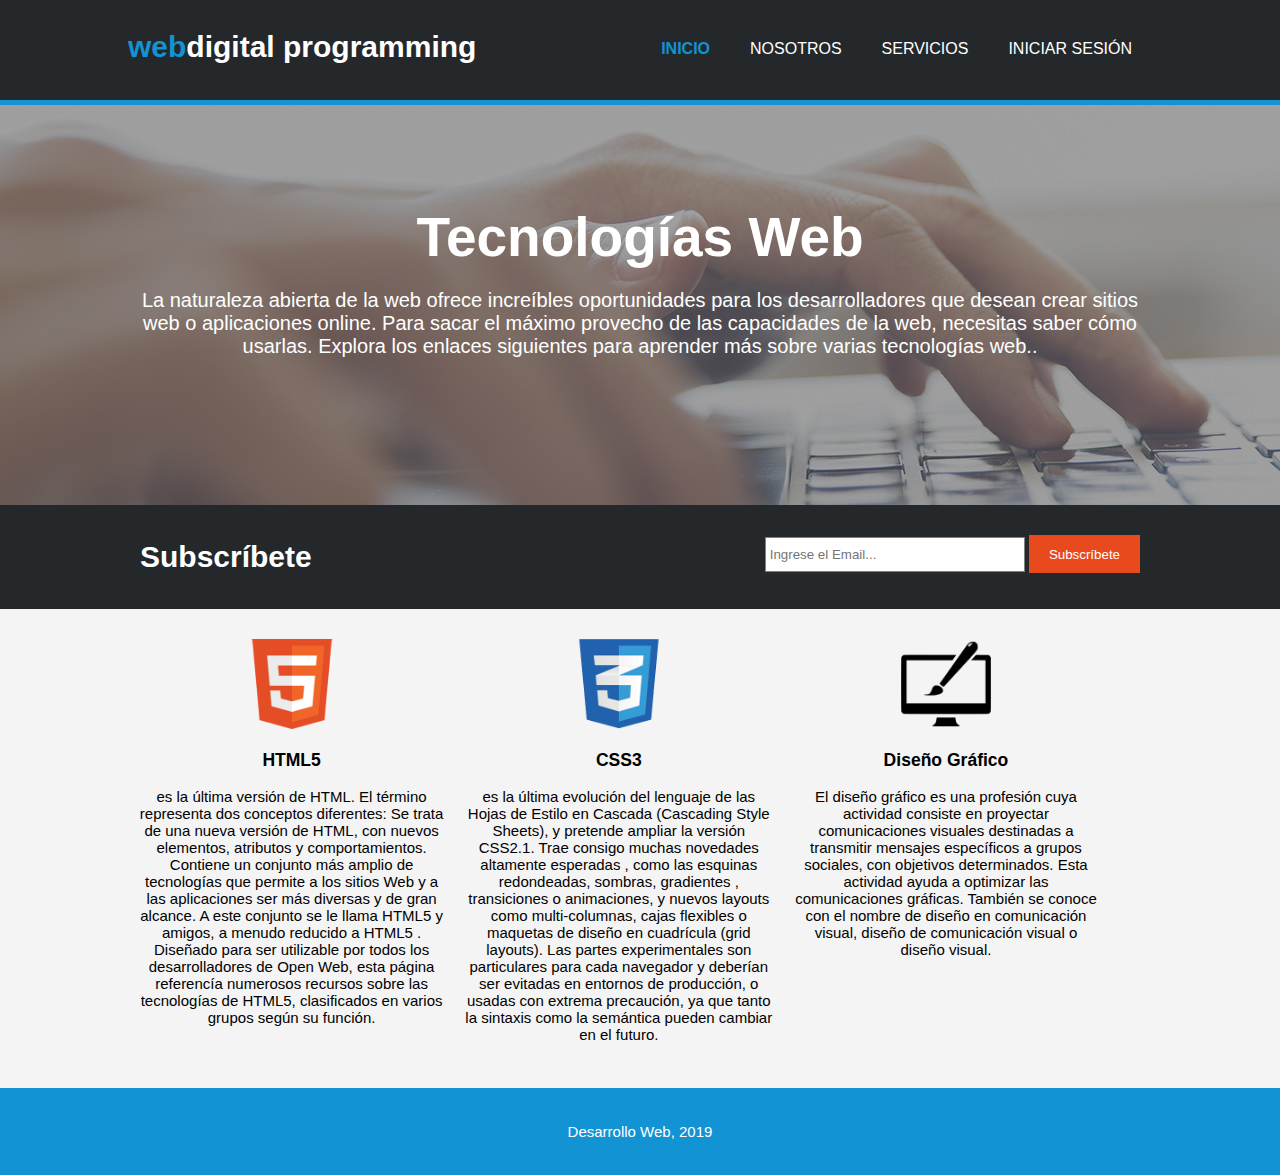
<file: index.html>
<!DOCTYPE html>
<html>
  <head>
    <meta charset="utf-8">
    <meta name="viewport" content="width=device-width">
    <meta name="description" content="Diseño y Desarrollo web">
	  <meta name="keywords" content="diseño web, desarrollo web, seo, posicionamiento web">
  	<meta name="author" content="Render2Web">
    <title> Desarrollo Web | Bienvenidos</title>
    <link rel="stylesheet" href="css/estilos.css">
  </head>
  <body>
    <header>

      <div class="contenedor">
        <div id="marca">
          <h1><span class="resaltado">web</span>digital programming</h1>
        </div>
        <nav>
          <ul>
            <li class="actual"><a href="index.html">Inicio</a></li>
            <li><a href="nosotros.html">Nosotros</a></li>
            <li><a href="servicios.html">Servicios</a></li>
            <li><a href="login.html">Iniciar sesión</a></li>
          </ul>
        </nav>
      </div>
    </header>

    <section id="cabecera">
      <div class="contenedor">
        <h1>Tecnologías Web</h1>
        <p>La naturaleza abierta de la web ofrece increíbles oportunidades para los desarrolladores que desean crear sitios web o aplicaciones online. Para sacar el máximo provecho de las capacidades de la web, necesitas saber cómo usarlas. Explora los enlaces siguientes para aprender más sobre varias tecnologías web..</p>
      </div>
    </section>

    <section id="boletin">
      <div class="contenedor">
        <h1>Subscríbete</h1>
        <form>
          <input type="email" placeholder="Ingrese el Email...">
          <button type="submit" class="boton1">Subscríbete</button>
        </form>
      </div>
    </section>

    <section id="cajas">
      <div class="contenedor">
        <div class="caja">
          <img src="./img/logo_html.png">
          <h3>HTML5</h3>
          <p>es la última versión de HTML. El término representa dos conceptos diferentes:

Se trata de una nueva versión de HTML, con nuevos elementos, atributos y comportamientos.
Contiene un conjunto más amplio de tecnologías que permite a los sitios Web y a las aplicaciones ser más diversas y de gran alcance. A este conjunto se le llama HTML5 y amigos, a menudo reducido a HTML5 .
Diseñado para ser utilizable por todos los desarrolladores de Open Web, esta página referencía numerosos recursos sobre las tecnologías de HTML5, clasificados en varios grupos según su función.</p>
        </div>
        <div class="caja">
          <img src="./img/logo_css.png">
          <h3>CSS3</h3>
          <p>es la última evolución del lenguaje de las Hojas de Estilo en Cascada (Cascading Style Sheets), y pretende ampliar la versión CSS2.1. Trae consigo muchas novedades altamente esperadas , como las esquinas redondeadas, sombras, gradientes , transiciones o animaciones, y nuevos layouts como multi-columnas, cajas flexibles o maquetas de diseño en cuadrícula (grid layouts).
Las partes experimentales son particulares para cada navegador y deberían ser evitadas en entornos de producción, o usadas con extrema precaución, ya que tanto la sintaxis como la semántica pueden cambiar en el futuro.</p>
        </div>
        <div class="caja">
          <img src="./img/logo_brush.png">
          <h3>Diseño Gráfico</h3>
          <p>El diseño gráfico es una profesión cuya actividad consiste en proyectar comunicaciones visuales destinadas a transmitir mensajes específicos a grupos sociales, con objetivos determinados. Esta actividad ayuda a optimizar las comunicaciones gráficas. También se conoce con el nombre de diseño en comunicación visual, diseño de comunicación visual o diseño visual.</p>
        </div>
      </div>
    </section>

    <footer>
      <p>Desarrollo Web, 2019</p>
    </footer>
  </body>
</html>
</file>
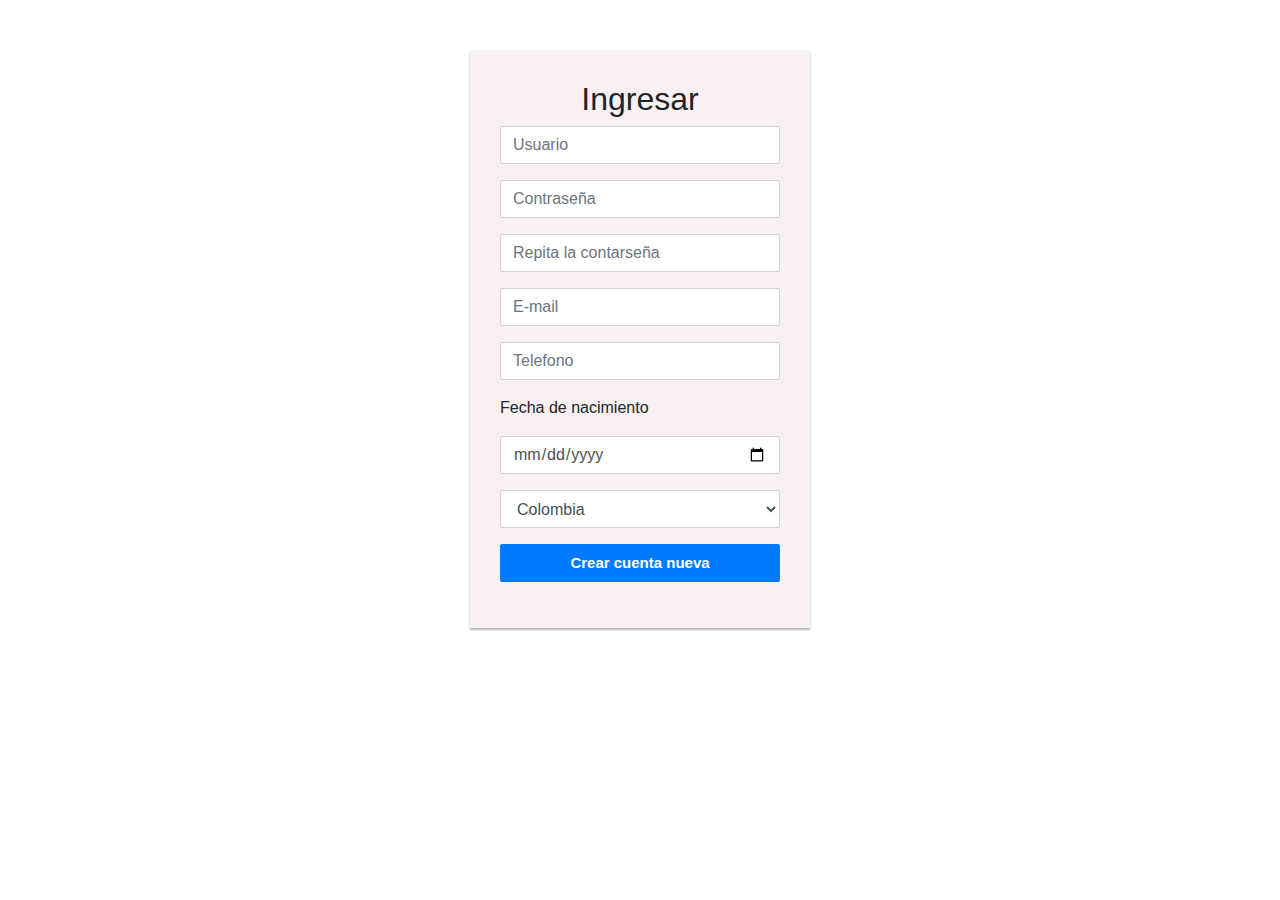
<file: login.html>
<html lang="en">
<head>
<meta charset="utf-8">
  <meta href="https://encrypted-tbn0.gstatic.com/images?q=tbn:ANd9GcRzJy3Ue46Nh91gu0LGLgmHx0ey4R1avXmRJe18CEH9lOWxCEj4Vw">
<title>Registro</title>
<meta name="viewport" content="width=device-width, initial-scale=1">
<link rel="stylesheet" href="https://stackpath.bootstrapcdn.com/bootstrap/4.3.1/css/bootstrap.min.css" integrity="sha384-ggOyR0iXCbMQv3Xipma34MD+dH/1fQ784/j6cY/iJTQUOhcWr7x9JvoRxT2MZw1T" crossorigin="anonymous">
<script src="https://code.jquery.com/jquery-3.3.1.slim.min.js" integrity="sha384-q8i/X+965DzO0rT7abK41JStQIAqVgRVzpbzo5smXKp4YfRvH+8abtTE1Pi6jizo" crossorigin="anonymous"></script>
<script src="https://cdnjs.cloudflare.com/ajax/libs/popper.js/1.14.7/umd/popper.min.js" integrity="sha384-UO2eT0CpHqdSJQ6hJty5KVphtPhzWj9WO1clHTMGa3JDZwrnQq4sF86dIHNDz0W1" crossorigin="anonymous"></script>
<script src="https://stackpath.bootstrapcdn.com/bootstrap/4.3.1/js/bootstrap.min.js" integrity="sha384-JjSmVgyd0p3pXB1rRibZUAYoIIy6OrQ6VrjIEaFf/nJGzIxFDsf4x0xIM+B07jRM" crossorigin="anonymous"></script>
<link type="text/css" rel="stylesheet" href="css/css registro.css"/>
</head>
<body>
<div class="login-form">
    <form action="/examples/actions/confirmation.php" method="post">
        <h2 class="text-center">Ingresar</h2>       
        <div class="form-group">
            <input type="text" class="form-control" placeholder="Usuario" required="required">
        </div>
        <div class="form-group">
          <input type="password" class="form-control" placeholder="Contraseña" required="required">
        </div>
       <div class="form-group">
            <input type="password" class="form-control" placeholder="Repita la contarseña" required="required">
        </div>
       <div class="form-group">
            <input type="email" class="form-control" placeholder="E-mail" required="required">
        </div>
       <div class="form-group">
            <input type="number" class="form-control" placeholder="Telefono" required="required">
        </div>
       <div class="form-group">
         <p>Fecha de nacimiento</p>
            <input type="date" class="form-control" placeholder="fecha de nacimiento" required="required">
        </div>
       <div class="form-group">
           <select name="OS"  class="form-control">
   <option value="1" class="form-control" >Colombia</option> 
   <option value="2" class="form-control" >Estado Unidos</option> 
   <option value="3" class="form-control" >Brasil</option>
   <option value="4" class="form-control" >Argentina</option> 
   <option value="5" class="form-control" >Ecuador</option> 
   <option value="6" class="form-control" >Mexico</option> 
</select>
        </div>
        <div class="form-group">
            <button type="submit" class="btn btn-primary btn-block" href="#">Crear cuenta nueva</button>
        </div>
      

    </form>
    
</div>
</body>
</html>
</file>
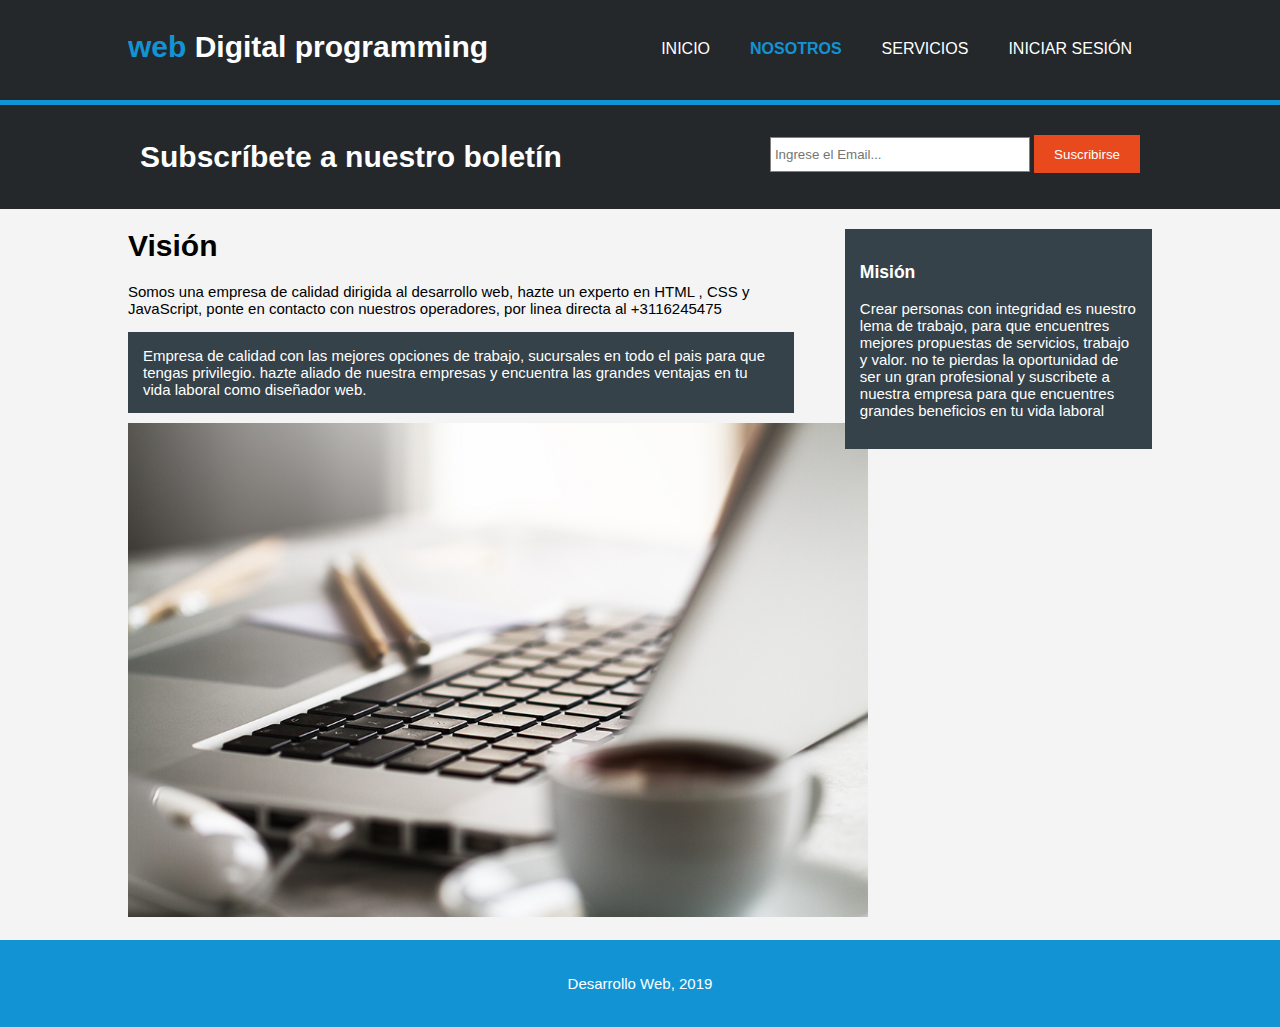
<file: nosotros.html>
<!DOCTYPE html>
<html>
  <head>
    <meta charset="utf-8">
     <meta name="viewport" content="width=device-width">
    <meta name="description" content="Diseño y Desarrollo web">
    <meta name="keywords" content="diseño web, desarrollo web, seo, posicionamiento web">
    <meta name="author" content="Render2Web">
    <title> Desarrollo Web | Nosotros</title>
    <link rel="stylesheet" href="css/estilos.css">
  </head>
  <body>
    <header>
      <div class="contenedor">
        <div id="marca">
          <h1><span class="resaltado">web</span> Digital programming</h1>
        </div>
        <nav>
          <ul>
            <li><a href="index.html">Inicio</a></li>
            <li class="actual"><a href="nosotros.html">Nosotros</a></li>
            <li><a href="servicios.html">Servicios</a></li>
             <li><a href="login.html">Iniciar sesión</a></li>
          </ul>
        </nav>
      </div>
    </header>

    <section id="boletin">
      <div class="contenedor">
        <h1>Subscríbete a nuestro boletín</h1>
        <form>
          <input type="email" placeholder="Ingrese el Email...">
          <button type="submit" class="boton1">Suscribirse</button>
        </form>
      </div>
    </section>

    <section id="main">
      <div class="contenedor">
        <article id="main-col">
          <h1>Visión</h1>
          <p>
         Somos una empresa de calidad dirigida al desarrollo web, hazte un experto en HTML , CSS y JavaScript, ponte en contacto con nuestros operadores, por linea directa al +3116245475
          </p>
          <p class="oscuro">
Empresa de calidad con las mejores opciones de trabajo, sucursales en todo el pais para que tengas privilegio. hazte aliado de nuestra empresas y encuentra las grandes ventajas en tu vida laboral como diseñador web. 
          </p>

          <img src="img/891.jpg" width="740">
        </article>

        <aside id="lateral">
          <div class="oscuro">
            <h3>Misión</h3>
            <p>Crear personas con integridad es nuestro lema de trabajo, para que encuentres mejores propuestas de servicios, trabajo y valor. no te pierdas la oportunidad de ser un gran profesional y suscribete a nuestra empresa para que encuentres grandes beneficios en tu vida laboral</p>
          </div>
        </aside>
      </div>
    </section>

    <footer>
      <p> Desarrollo Web,  2019</p>
    </footer>
  </body>
</html>
</file>
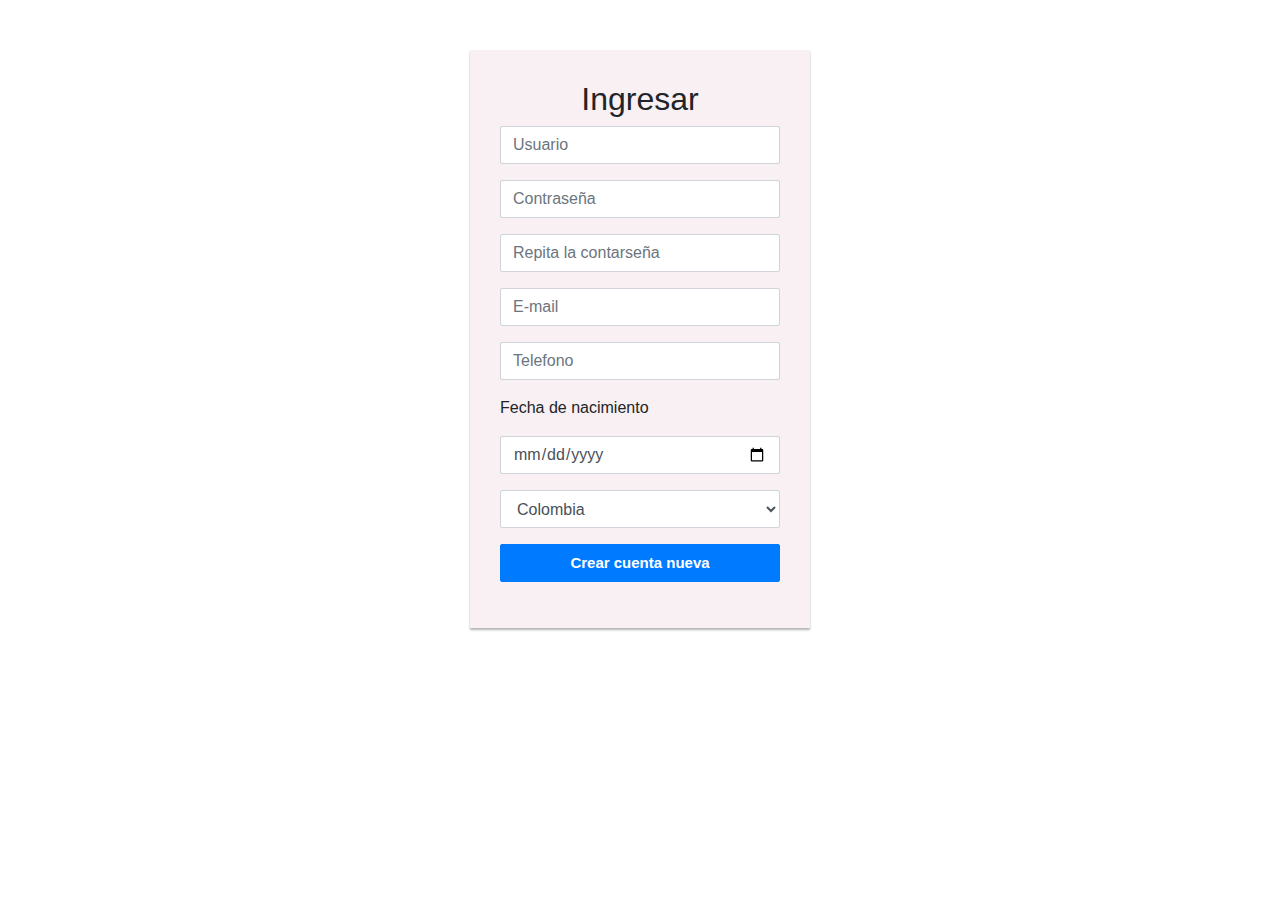
<file: registro.html>
<html lang="en">
<head>
<meta charset="utf-8">
  <meta href="https://encrypted-tbn0.gstatic.com/images?q=tbn:ANd9GcRzJy3Ue46Nh91gu0LGLgmHx0ey4R1avXmRJe18CEH9lOWxCEj4Vw">
<title>Registro</title>
<meta name="viewport" content="width=device-width, initial-scale=1">
<link rel="stylesheet" href="https://stackpath.bootstrapcdn.com/bootstrap/4.3.1/css/bootstrap.min.css" integrity="sha384-ggOyR0iXCbMQv3Xipma34MD+dH/1fQ784/j6cY/iJTQUOhcWr7x9JvoRxT2MZw1T" crossorigin="anonymous">
<script src="https://code.jquery.com/jquery-3.3.1.slim.min.js" integrity="sha384-q8i/X+965DzO0rT7abK41JStQIAqVgRVzpbzo5smXKp4YfRvH+8abtTE1Pi6jizo" crossorigin="anonymous"></script>
<script src="https://cdnjs.cloudflare.com/ajax/libs/popper.js/1.14.7/umd/popper.min.js" integrity="sha384-UO2eT0CpHqdSJQ6hJty5KVphtPhzWj9WO1clHTMGa3JDZwrnQq4sF86dIHNDz0W1" crossorigin="anonymous"></script>
<script src="https://stackpath.bootstrapcdn.com/bootstrap/4.3.1/js/bootstrap.min.js" integrity="sha384-JjSmVgyd0p3pXB1rRibZUAYoIIy6OrQ6VrjIEaFf/nJGzIxFDsf4x0xIM+B07jRM" crossorigin="anonymous"></script>
<link type="text/css" rel="stylesheet" href="css/css registro.css"/>
</head>
<body>
<div class="login-form">
    <form action="/examples/actions/confirmation.php" method="post">
        <h2 class="text-center">Ingresar</h2>       
        <div class="form-group">
            <input type="text" class="form-control" placeholder="Usuario" required="required">
        </div>
        <div class="form-group">
          <input type="password" class="form-control" placeholder="Contraseña" required="required">
        </div>
       <div class="form-group">
            <input type="password" class="form-control" placeholder="Repita la contarseña" required="required">
        </div>
       <div class="form-group">
            <input type="email" class="form-control" placeholder="E-mail" required="required">
        </div>
       <div class="form-group">
            <input type="number" class="form-control" placeholder="Telefono" required="required">
        </div>
       <div class="form-group">
         <p>Fecha de nacimiento</p>
            <input type="date" class="form-control" placeholder="fecha de nacimiento" required="required">
        </div>
       <div class="form-group">
           <select name="OS"  class="form-control">
   <option value="1" class="form-control" >Colombia</option> 
   <option value="2" class="form-control" >Estado Unidos</option> 
   <option value="3" class="form-control" >Brasil</option>
   <option value="4" class="form-control" >Argentina</option> 
   <option value="5" class="form-control" >Ecuador</option> 
   <option value="6" class="form-control" >Mexico</option> 
</select>
        </div>
        <div class="form-group">
            <button type="submit" class="btn btn-primary btn-block" href="#">Crear cuenta nueva</button>
        </div>
      

    </form>
    
</div>
</body>
</html>
</file>
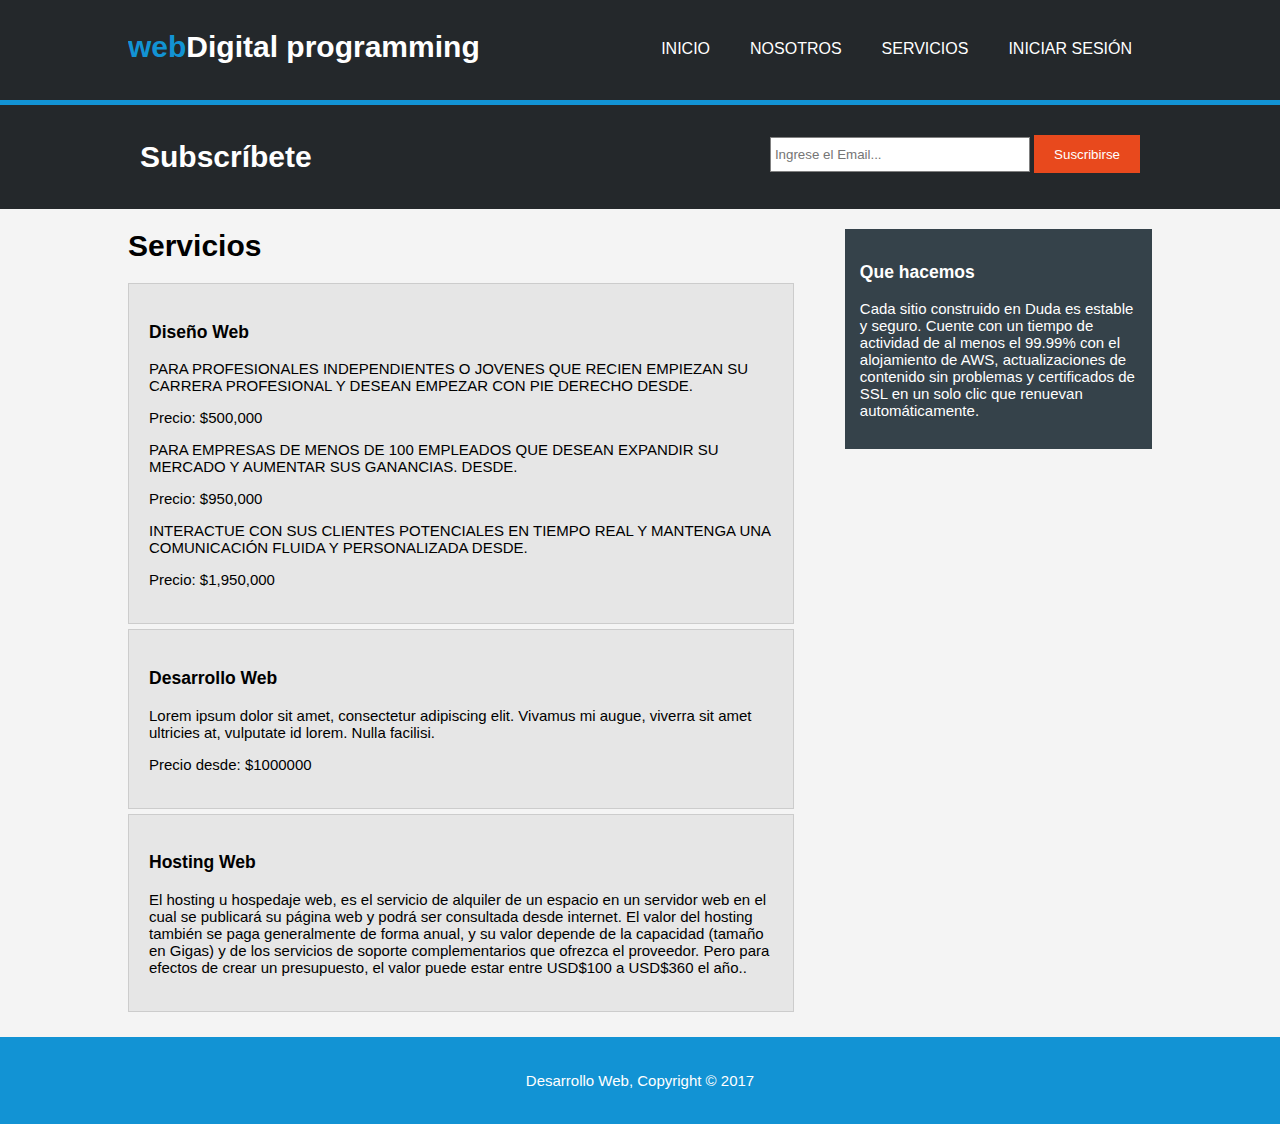
<file: servicios.html>
<!DOCTYPE html>
<html>
  <head>
    <meta charset="utf-8">
    <meta name="viewport" content="width=device-width">
    <meta name="description" content="Diseño y Desarrollo web">
    <meta name="keywords" content="diseño web, desarrollo web, seo, posicionamiento web">
    <meta name="author" content="Render2Web">
    <title>Desarrollo Web | Servicios</title>
    <link rel="stylesheet" href="css/estilos.css">
  </head>
  <body>
    <header>
      <div class="contenedor">
        <div id="marca">
          <h1><span class="resaltado">web</span>Digital programming</h1>
        </div>
        <nav>
          <ul>
            <li><a href="index.html">Inicio</a></li>
            <li><a href="nosotros.html">Nosotros</a></li>
            <li ><a href="servicios.html">Servicios</a></li>
             <li><a href="login.html">Iniciar sesión</a></li>
          </ul>
        </nav>
      </div>
    </header>

    <section id="boletin">
      <div class="contenedor">
        <h1>Subscríbete</h1>
        <form>
          <input type="email" placeholder="Ingrese el Email...">
          <button type="submit" class="boton1">Suscribirse</button>
        </form>
      </div>
    </section>

    <section id="main">
      <div class="contenedor">
        <article id="main-col">
          <h1>Servicios</h1>
          <ul id="servicios">
            <li>
              <h3>Diseño Web</h3>
              <p>PARA PROFESIONALES INDEPENDIENTES O JOVENES QUE RECIEN EMPIEZAN SU CARRERA PROFESIONAL Y DESEAN EMPEZAR CON PIE DERECHO DESDE.</p>
              <p>Precio: $500,000</p>
			  <p>PARA EMPRESAS DE MENOS DE 100 EMPLEADOS QUE DESEAN EXPANDIR SU MERCADO Y AUMENTAR SUS GANANCIAS. DESDE.</p>
              <p>Precio: $950,000</p>
			  <p>INTERACTUE CON SUS CLIENTES POTENCIALES EN TIEMPO REAL Y MANTENGA UNA COMUNICACIÓN FLUIDA Y PERSONALIZADA DESDE.</p>
              <p>Precio: $1,950,000</p>
            </li>
            <li>
              <h3>Desarrollo Web</h3>
              <p>Lorem ipsum dolor sit amet, consectetur adipiscing elit. Vivamus mi augue, viverra sit amet ultricies at, vulputate id lorem. Nulla facilisi.</p>
              <p>Precio desde: $1000000</p>
            </li>
            <li>
              <h3>Hosting Web</h3>
              <p>El hosting u hospedaje web, es el servicio de alquiler de un espacio en un servidor web en el cual se publicará su página web y podrá ser consultada desde internet. El valor del hosting también se paga generalmente de forma anual, y su valor depende de la capacidad (tamaño en Gigas) y de los servicios de soporte complementarios que ofrezca el proveedor. Pero para efectos de crear un presupuesto, el valor puede estar entre USD$100 a USD$360 el año..</p>
            </li>
          </ul>
        </article>

        <aside id="lateral">
          <div class="oscuro">
            <h3>Que hacemos</h3>
            <p>Cada sitio construido en Duda es estable y seguro. Cuente con un tiempo de actividad de al menos el 99.99% con el alojamiento de AWS, actualizaciones de contenido sin problemas y certificados de SSL en un solo clic que renuevan automáticamente.</p>
          </div>
        </aside>
      </div>
    </section>

    <footer>
      <p> Desarrollo Web, Copyright &copy; 2017</p>
    </footer>
  </body>
</html>
</file>
<file: css/estilos.css>
body{
  font: 15px Arial, Helvetica,sans-serif;
  padding:0;
  margin:0;
  background-color:#f4f4f4;
}

/* Estilos globales */
.contenedor{
  width:80%;
  margin:auto;
  overflow:hidden;
}

ul{
  margin:0;
  padding:0;
}

.boton1{
  height:38px;
  background:#e8491d;
  border:0;
  padding-left: 20px;
  padding-right:20px;
  color:#ffffff;
}

.oscuro{
  padding:15px;
  background:#35424a;
  color:#ffffff;
  margin-top:10px;
  margin-bottom:10px;
}

/* Encabezado **/
header{
  background:#24282b;
  color:#ffffff;
  padding-top:30px;
  min-height:70px;
  border-bottom:#1293d4 5px solid;
}

header a{
  color:#ffffff;
  text-decoration:none;
  text-transform: uppercase;
  font-size:16px;
}

header li{
  float:left;
  display:inline;
  padding: 0 20px 0 20px;
}

header #marca{
  float:left;
}

header #marca h1{
  margin:0;
}

header nav{
  float:right;
  margin-top:10px;
}

header .resaltado, header .actual a{
  color:#1293d4;
  font-weight:bold;
}

header a:hover{
  color:#cccccc;
  font-weight:bold;
}

/* Cabecera con imagen */
#cabecera{
  min-height:400px;
  background:url('../img/cabecera.jpg') no-repeat 0 -400px;
  text-align:center;
  color:#ffffff;
}

#cabecera h1{
  margin-top:100px;
  font-size:55px;
  margin-bottom:10px;
}

#cabecera p{
  font-size:20px;
}

/* Formulario */
#boletin{
  padding:15px;
  color:#ffffff;
  background:#24282b;
}

#boletin h1{
  float:left;
}

#boletin form {
  float:right;
  margin-top:15px;
}

#boletin input[type="email"]{
  padding:4px;
  height:25px;
  width:250px;
}

/* Cajas */
#cajas{
  margin-top:20px;
}

#cajas .caja{
  float:left;
  text-align: center;
  width:30%;
  padding:10px;
}

#cajas .caja img{
  width:90px;
}

/* Lateral */
aside#lateral{
  float:right;
  width:30%;
  margin-top:10px;
}

/* Main-col */
article#main-col{
  float:left;
  width:65%;
}

/* Servicios */
ul#servicios li{
  list-style: none;
  padding:20px;
  border: #cccccc solid 1px;
  margin-bottom:5px;
  background:#e6e6e6;
}

footer{
  padding:20px;
  margin-top:20px;
  color:#ffffff;
  background-color:#1293d4;
  text-align: center;
}


/* Estilos para el formulario de contacto */

input, textarea{
  width: 100%;
  height: 35px;
  border: 1px solid gray; 
  margin-bottom: 5px;
}

textarea{
  height: 120px;
}

input[type='submit']{
  background-color: #e8491d;
  color: #fff;  
}

/* Media Queries */
@media(max-width: 768px){
  header #marca,
  header nav,
  header nav li,
  #boletin h1,
  #boletin form,
  #cajas .caja,
  article#main-col,
  aside#lateral{
    float:none;
    text-align:center;
    width:100%;
  }

  header{
    padding-bottom:20px;
  }

  #boletin h1{
    margin-top:40px;
  }

  #boletin button{
    display:block;
    width:100%;
  }

  #boletin form input[type="email"]{
    width:100%;
    margin-bottom:5px;
  }

  input, textarea{
    width: 98%; 
  }
}
</file>
<file: css/css registro.css>
.login-form {
		width: 340px;
    	margin: 50px auto;
	}
    .login-form form {
    	margin-bottom: 15px;
        background: #F8F0F2;
        box-shadow: 0px 2px 2px rgba(0, 0, 0, 0.3);
        padding: 30px;

    }
    .form-control, .btn {
        min-height: 38px;
        border-radius: 2px;
    }
    .btn {        
        font-size: 15px;
        font-weight: bold;
    }
</file>
